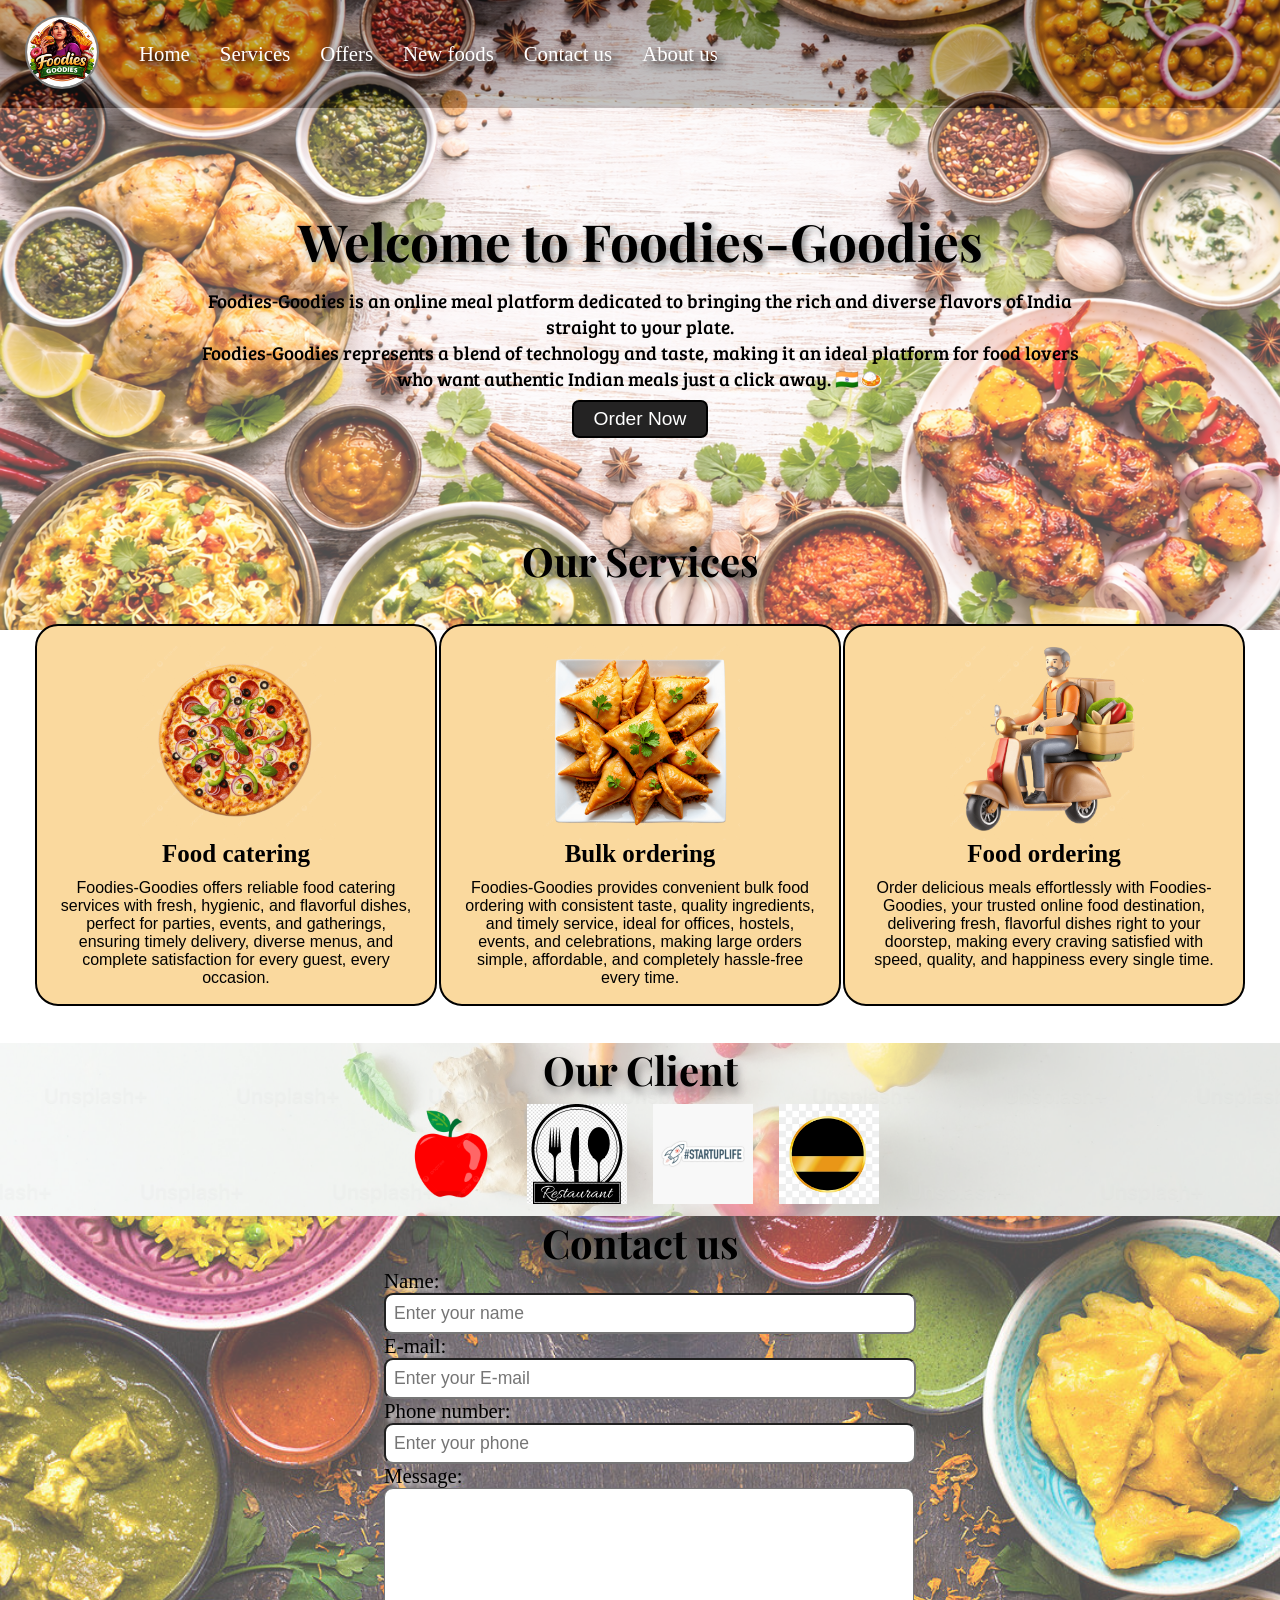
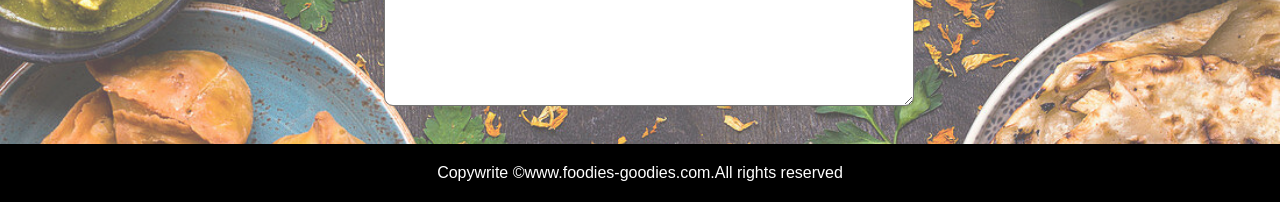
<file: index.html>
<!DOCTYPE html>
<html lang="en">
<head>
    <meta charset="UTF-8">
    <meta name="viewport" content="width=device-width, initial-scale=1.0">
    <title>Best online food delivery services in India</title>
    <link rel="stylesheet" href="CSS/style.css">
    <link rel="stylesheet" media="screen and (max-width:1063px)" href="CSS/phone.css">

    <link rel="preconnect" href="https://fonts.googleapis.com">
    <link rel="preconnect" href="https://fonts.gstatic.com" crossorigin>
    <link href="https://fonts.googleapis.com/css2?family=Bree+Serif&display=swap" rel="stylesheet">
    <link rel="preconnect" href="https://fonts.googleapis.com">
    <link rel="preconnect" href="https://fonts.gstatic.com" crossorigin>
    <link href="https://fonts.googleapis.com/css2?family=Playfair+Display:ital,wght@0,400..900;1,400..900&display=swap" rel="stylesheet">

</head>
<body>
    <nav id="navbar">
        <div id="logo">
            <img src="images/foodies_logo.png" alt="foodies_goodies">
        </div>

        <ul>
            <li class="item"><a href="#">Home</a></li>
            <li class="item"><a href="#">Services</a></li>
            <li class="item"><a href="#">Offers</a></li>
            <li class="item"><a href="#">New foods</a></li>
            <li class="item"><a href="#">Contact us</a></li>
            <li class="item"><a href="#">About us</a></li>
        </ul>
    </nav>

    <section id="home"> 
        <h1 class="h-primary">Welcome to Foodies-Goodies</h1>
        <p>Foodies-Goodies is an online meal platform dedicated to bringing the rich and diverse flavors of India straight to your plate.</p>
        <p>Foodies-Goodies represents a blend of technology and taste, making it an ideal platform for food lovers who want authentic Indian meals just a click away. 🇮🇳🍛</p>
        <button class="btn">Order Now</button>

    </section>
    <section class="services-container">
        <h1 class="h-primary-center">Our Services</h1>
        <div id="services">
            <div class="box">
                <img src="images/pizza1.png" alt="pizza">
                <h2 class="h-secondary-center">Food catering</h2>
                <p class="center">Foodies-Goodies offers reliable food catering services with fresh, hygienic, and flavorful dishes, perfect for parties, events, and gatherings, ensuring timely delivery, diverse menus, and complete satisfaction for every guest, every occasion.
</p>
            </div>
            <div class="box">
                <img src="images/samo.png" alt="samosas">
                <h2 class="h-secondary-center">Bulk ordering</h2>
                <p class="center">Foodies-Goodies provides convenient bulk food ordering with consistent taste, quality ingredients, and timely service, ideal for offices, hostels, events, and celebrations, making large orders simple, affordable, and completely hassle-free every time.
</p>
            </div>
            <div class="box">
                <img src="images/delever boy.png" alt="delevery">
                <h2 class="h-secondary-center">Food ordering</h2>
                <p class="center">Order delicious meals effortlessly with Foodies-Goodies, your trusted online food destination, delivering fresh, flavorful dishes right to your doorstep, making every craving satisfied with speed, quality, and happiness every single time.</p>
            </div>
        </div>
    </section>
    <section id="client-section">
        <h1 class="h-primary-center">Our Client</h1>
        <div id="client">
            <div class="client-items">
                <img src="images/apple.png" alt="">
            </div>
    
            <div class="client-items">
                <img src="images/client1.jpg" alt="">
            </div>
        
            <div class="client-items">
                <img src="images/client2.jpg" alt="">
            </div>
    
            <div class="client-items">
                <img src="images/client3.png" alt="">
            </div>
        </div>    
    
    </section>
    <section id="contact">
        <h1 class="h-primary-center">Contact us</h1>
        <div id="contact-box">
            <form action="">
                <div class="form-grow">
                    <label for="name">Name: </label>
                    <input type="text" name=name id="name" placeholder="Enter your name">
                </div>
                <div class="form-grow">
                    <label for="email">E-mail: </label>
                    <input type="email" name=email id="email" placeholder="Enter your E-mail">
                </div>
                <div class="form-grow">
                    <label for="phone">Phone number: </label>
                    <input type="phone" name=phone id="phone" placeholder="Enter your phone">
                </div>
                <div class="form-grow">
                    <label for="name">Message: </label>
                    <textarea name="message" id="message" cols="30" rows="10"></textarea>
                </div>
            </form>
        </div>
    </section>
    <footer>
        <div class="center">
            Copywrite &copy;www.foodies-goodies.com.All rights reserved
        </div>
    </footer>
    
</body>
</html>
</file>
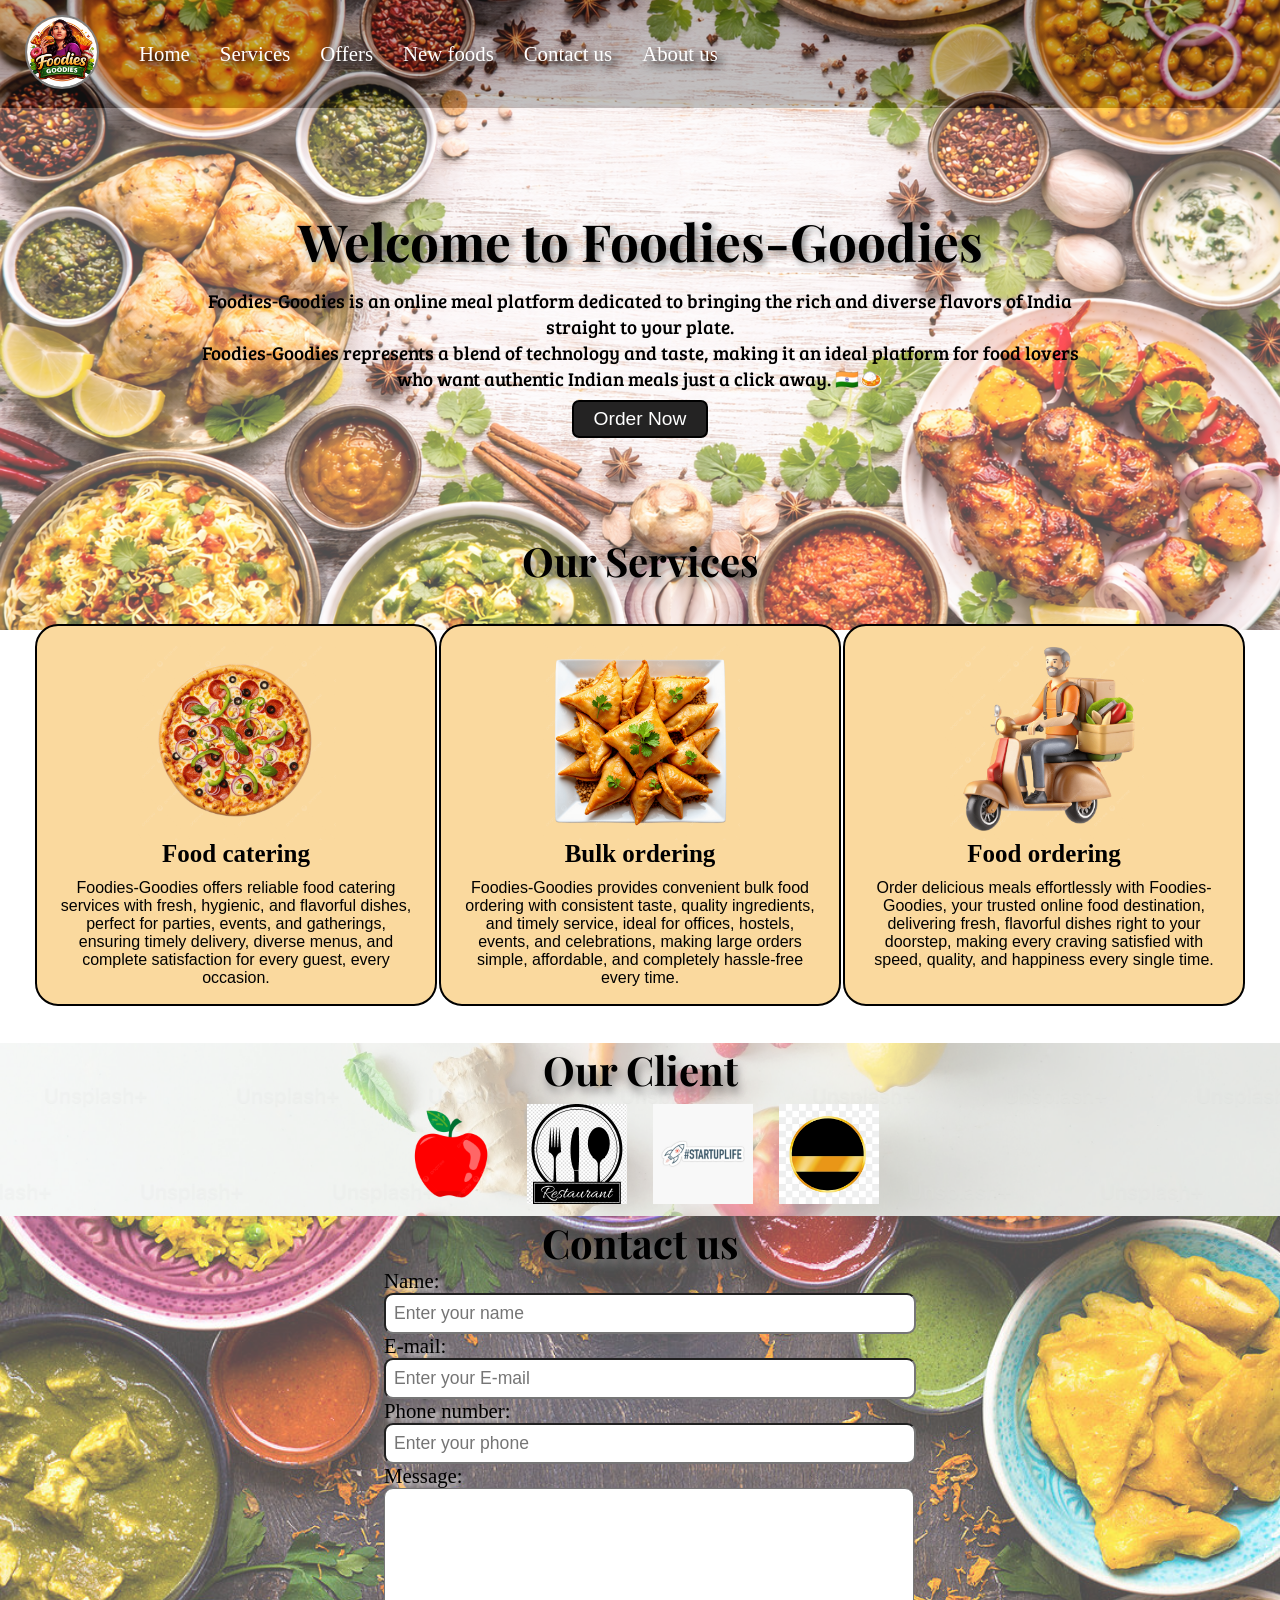
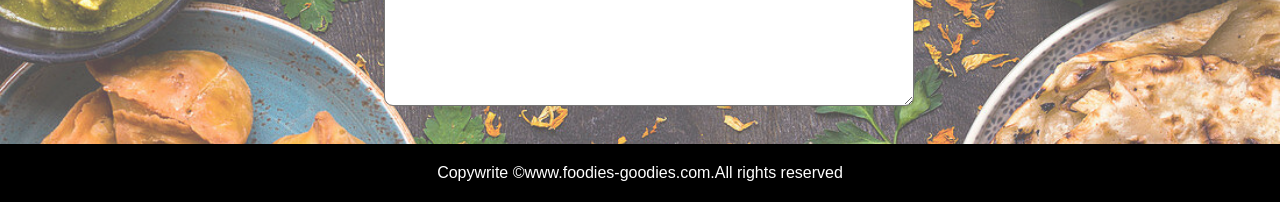
<file: code.html>
<!DOCTYPE html>
<html lang="en">
<head>
    <meta charset="UTF-8">
    <meta name="viewport" content="width=device-width, initial-scale=1.0">
    <title>Best online food delivery services in India</title>
    <link rel="stylesheet" href="CSS/style.css">
    <link rel="stylesheet" media="screen and (max-width=1063px)" href="CSS/phone.css">

    <link rel="preconnect" href="https://fonts.googleapis.com">
    <link rel="preconnect" href="https://fonts.gstatic.com" crossorigin>
    <link href="https://fonts.googleapis.com/css2?family=Bree+Serif&display=swap" rel="stylesheet">
    <link rel="preconnect" href="https://fonts.googleapis.com">
    <link rel="preconnect" href="https://fonts.gstatic.com" crossorigin>
    <link href="https://fonts.googleapis.com/css2?family=Playfair+Display:ital,wght@0,400..900;1,400..900&display=swap" rel="stylesheet">

</head>
<body>
    <nav id="navbar">
        <div id="logo">
            <img src="images/foodies_logo.png" alt="foodies_goodies">
        </div>

        <ul>
            <li class="item"><a href="#">Home</a></li>
            <li class="item"><a href="#">Services</a></li>
            <li class="item"><a href="#">Offers</a></li>
            <li class="item"><a href="#">New foods</a></li>
            <li class="item"><a href="#">Contact us</a></li>
            <li class="item"><a href="#">About us</a></li>
        </ul>
    </nav>

    <section id="home"> 
        <h1 class="h-primary">Welcome to Foodies-Goodies</h1>
        <p>Foodies-Goodies is an online meal platform dedicated to bringing the rich and diverse flavors of India straight to your plate.</p>
        <p>Foodies-Goodies represents a blend of technology and taste, making it an ideal platform for food lovers who want authentic Indian meals just a click away. 🇮🇳🍛</p>
        <button class="btn">Order Now</button>

    </section>
    <section class="services-container">
        <h1 class="h-primary-center">Our Services</h1>
        <div id="services">
            <div class="box">
                <img src="images/pizza1.png" alt="pizza">
                <h2 class="h-secondary-center">Food catering</h2>
                <p class="center">Foodies-Goodies offers reliable food catering services with fresh, hygienic, and flavorful dishes, perfect for parties, events, and gatherings, ensuring timely delivery, diverse menus, and complete satisfaction for every guest, every occasion.
</p>
            </div>
            <div class="box">
                <img src="images/samo.png" alt="samosas">
                <h2 class="h-secondary-center">Bulk ordering</h2>
                <p class="center">Foodies-Goodies provides convenient bulk food ordering with consistent taste, quality ingredients, and timely service, ideal for offices, hostels, events, and celebrations, making large orders simple, affordable, and completely hassle-free every time.
</p>
            </div>
            <div class="box">
                <img src="images/delever boy.png" alt="delevery">
                <h2 class="h-secondary-center">Food ordering</h2>
                <p class="center">Order delicious meals effortlessly with Foodies-Goodies, your trusted online food destination, delivering fresh, flavorful dishes right to your doorstep, making every craving satisfied with speed, quality, and happiness every single time.</p>
            </div>
        </div>
    </section>
    <section id="client-section">
        <h1 class="h-primary-center">Our Client</h1>
        <div id="client">
            <div class="client-items">
                <img src="images/apple.png" alt="">
            </div>
    
            <div class="client-items">
                <img src="images/client1.jpg" alt="">
            </div>
        
            <div class="client-items">
                <img src="images/client2.jpg" alt="">
            </div>
    
            <div class="client-items">
                <img src="images/client3.png" alt="">
            </div>
        </div>    
    
    </section>
    <section id="contact">
        <h1 class="h-primary-center">Contact us</h1>
        <div id="contact-box">
            <form action="">
                <div class="form-grow">
                    <label for="name">Name: </label>
                    <input type="text" name=name id="name" placeholder="Enter your name">
                </div>
                <div class="form-grow">
                    <label for="email">E-mail: </label>
                    <input type="email" name=email id="email" placeholder="Enter your E-mail">
                </div>
                <div class="form-grow">
                    <label for="phone">Phone number: </label>
                    <input type="phone" name=phone id="phone" placeholder="Enter your phone">
                </div>
                <div class="form-grow">
                    <label for="name">Message: </label>
                    <textarea name="message" id="message" cols="30" rows="10"></textarea>
                </div>
            </form>
        </div>
    </section>
    <footer>
        <div class="center">
            Copywrite &copy;www.foodies-goodies.com.All rights reserved
        </div>
    </footer>
    
</body>
</html>
</file>
<file: CSS/style.css>
/* css reset  */
*{
    margin: 0px;
    padding:0px;
}

/* css variable */ 
:root{
    --navbar-height:59px;
}

/* navigation bar  */
#navbar{
    display:flex;
    align-items: center;
}

/* navigation bar: logo and image  */
#logo{
    margin:10px 20px;

}
#logo img{
    height:70px;
    width:70px;
    margin:5px 5px; 
    border: 2px solid grey;
    border-radius: 70px;

}

/* navigation bar: list styling */
#navbar ul{
    display: flex;
}
#navbar{
    position:relative;
}
#navbar::before{
    content: "";
    background-color: black;
    position:absolute;
    height:100%;
    width:100%;
    z-index: -1;
    opacity: 0.79;
}
#navbar ul li{
    list-style: none;
    font-size: 1.3rem;
    text-shadow: 5px 5px 8px black;
}
#navbar ul li a{
    display:block;
    padding:3px 15px;
    border-radius: 3px;
    text-decoration: none;
    color:white;
}
#navbar ul li a:hover{
    color:black;
    background-color: white;
    border-radius: 10px;
}

/* home section  */
#home{
    display: flex;
    align-items: center;
    justify-content: center;
    flex-direction: column;
    padding:3px 200px;
    height: 420px; 
}
#home::before{
    content: "";
    top:0;
    left:0;
    position:absolute;
    background:url('../images/background.png') no-repeat center center/cover;
    height:70%;
    width:100%;
    z-index:-1;
    opacity: 0.7;
    
}
#home h1{
    color:black;
    text-align: center;
    text-shadow: 3px 3px 7px gray;
    font-family: "Playfair Display", serif;
}
#home p{
    color:black;
    text-align: center;
    font-size: 1.2rem;
    font-family: "Bree Serif", serif;
}

/* utility classes  */
.h-primary{
    font-size: 3.2rem;
    padding:12px;
}

.btn{
    padding:6px 20px;
    border:2px solid black;
    background-color: rgb(36, 35, 35);
    margin: 9px auto;
    font-size: 1.2rem;
    color: white;
    border-radius: 7px;
    cursor: pointer;
}
/* services section  */
#services{
    margin: 34px;
    display:flex;

}
#services .box{
    border:2px solid black;
    /* padding:9px 9px; */
    padding:14px;
    margin:3px 1px;
    border-radius: 23px;
    background-color: rgb(250, 217, 158);
    height: 350px;
    width:450px;
}
#services .box img{
    height:200px;
    margin:auto;
    display: block;
}
.h-primary-center{
    text-align: center;
    font-family: "Playfair Display", serif;
    text-shadow: 3px 6px 8px gray;
    font-size: 40px;
}
.center{
    text-align: center;
    /* font-family: 'Franklin Gothic Medium', 'Arial Narrow', Arial, sans-serif; */
    /* font-family: Arial, Helvetica, sans-serif; */
    font-family: 'Gill Sans', 'Gill Sans MT', Calibri, 'Trebuchet MS', sans-serif;
    margin:6px 4px;
    padding:5px 5px;
}
.h-secondary-center{
    text-align: center;
    font-family:Cambria, Cochin, Georgia, Times, 'Times New Roman', serif;
    font-size: 25px;
}
#client-section{
    /* height: 344px; */
    position:relative;
    z-index:1;

}
#client-section::before{
    content:"";
    position:absolute;
    top:0;
    left:0;
    background: url("../images/cleint-background.jpg") no-repeat center center/cover;
    width:100%;
    height:100%;
    z-index:-1;
    opacity: 0.4;
}
#client{
    display: flex;
    justify-content: center;
    align-items: center;
}
#client img{
    height:100px;
    width:100px;
}
.client-items{
    margin:4px 7px;
    padding:4px 6px;
}

/* contact section  */
#contact{
    position:relative;
}
#contact::before{
    content:"";
    position:absolute;
    width:100%;
    height:100%;
    z-index:-1;
    opacity:0.7;
    background: url("../images/contack\ bg.jpg")no-repeat center center/cover;
}
#contact-box{
    display: flex;
    justify-content: center;
    align-items: center;
    padding-bottom: 34px;
}
#contact-box form{
    width:40%;
    
}
#contact-box label{
    font-size: 1.3rem;
    font-family: Cambria, Cochin, Georgia, Times, 'Times New Roman', serif;
    color:black;
    text-shadow: 4px 4px 4px white;

}
#contact-box input,
#contact-box textarea{
    width:100%;
    padding:0.5rem;
    border-radius: 9px;
    font-size: 1.1rem;
}


/* footer  */
footer{
    background: black;
    color:white;
    padding:9px 20px;

}
</file>
<file: CSS/phone.css>
/* navigation */
#navbar {
    display: flex;
    /* position:relative; */
    flex-direction: column;
    align-items: center;
    /* justify-content: center; */
}

#navbar ul li a {
    font-size: 1rem;
    padding: 0px 7px 8px;
    padding-bottom: 8px;
}

/* home */
#home {
    padding: 20px 40px;
    min-height: 100px;
    /* important */
    flex-direction: column;
}

#home::before {
    height: 700px;
    width: 100%;
    flex-direction: column;
}

#home p {
    font-size: 10px;
}

/* services */
#services {
    flex-direction: column;

}

#services .box {
    width: 80%;
    height: 100%;
    margin: 30px auto;
}

/* client */
#client {
    flex-wrap: wrap;
}

#client img {
    width: 55px;
    height: auto;
    padding: 2px 6px;
}

/* contact us */
#contact-box form {
    width: 80%;
}

/* utility classes */
.h-primary {
    font-size: 26px;
}

.btn {
    font-size: 13px;
    padding: 6px 10px;
}
</file>
